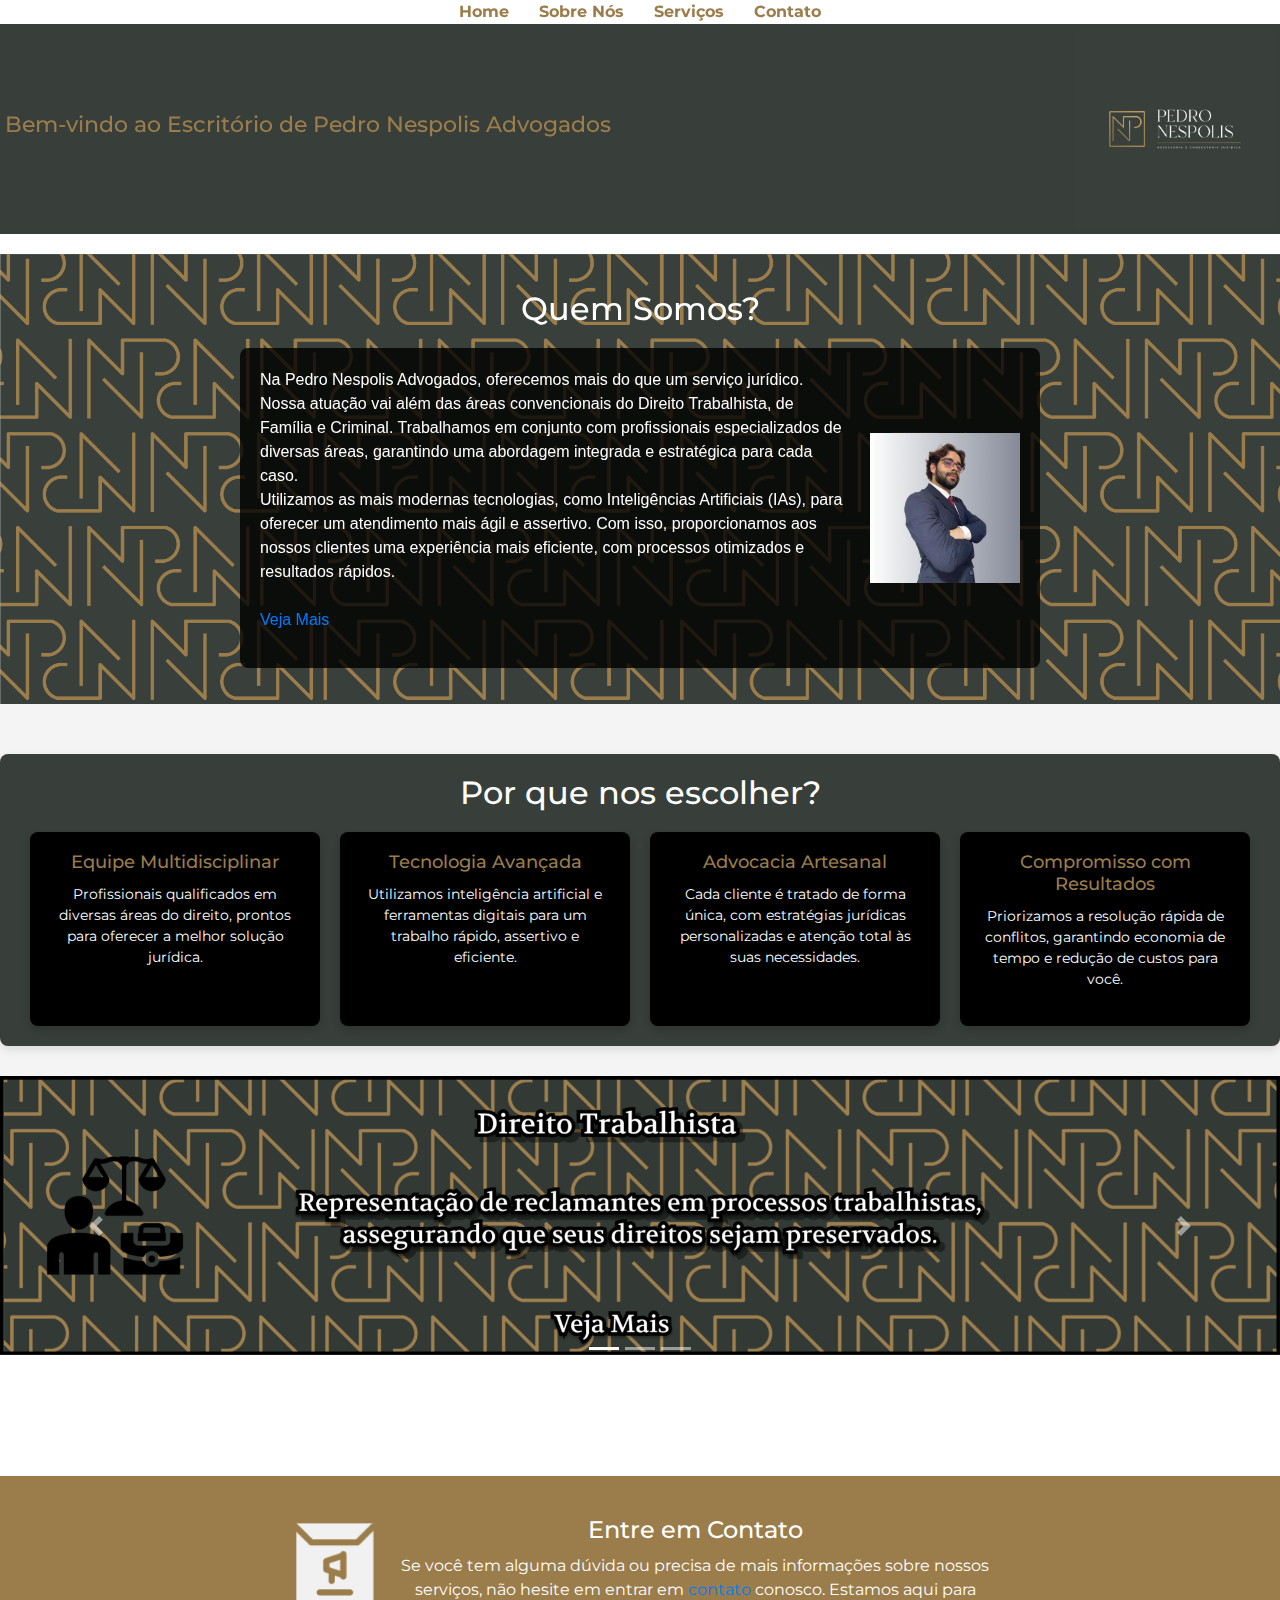
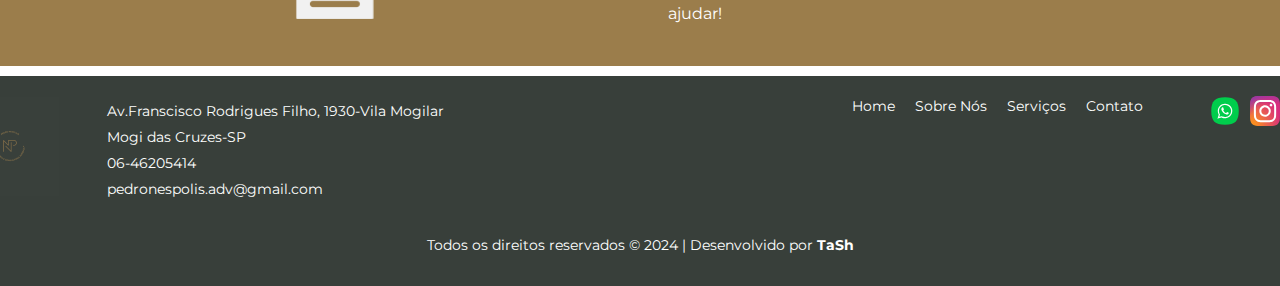
<file: index.html>
<!DOCTYPE html>
<html lang="pt-br">
<head>
    <meta charset="UTF-8">
    <meta name="viewport" content="width=device-width, initial-scale=1.0">
    <link rel="stylesheet" href="css/style.css">
    <link rel="stylesheet" href="css/responsive.css">
    <link rel="stylesheet" href="https://unpkg.com/aos@2.3.1/dist/aos.css" />
    <link rel="stylesheet" href="https://stackpath.bootstrapcdn.com/bootstrap/4.5.2/css/bootstrap.min.css">
    <link rel="preconnect" href="https://fonts.googleapis.com">
    <link rel="preconnect" href="https://fonts.gstatic.com" crossorigin>
    <link rel="preconnect" href="https://fonts.googleapis.com">
<link rel="preconnect" href="https://fonts.gstatic.com" crossorigin>
<link href="https://fonts.googleapis.com/css2?family=Montserrat:ital,wght@0,100..900;1,100..900&display=swap" rel="stylesheet">

    <title>Pedro Nespolis Advogados</title>
</head>
<body>
   
    <header>
        <nav>
            <!-- Ícone do Menu Hambúrguer -->
            <div class="menu-hamburger">
                <span></span>
                <span></span>
                <span></span>
            </div>
            <ul data-aos="fade-left">
                <li><a href="index.html">Home</a></li>
                <li><a href="sobrenós.html">Sobre Nós</a></li>
                <li><a href="servicos.html">Serviços</a></li>
                <li class="dropdown">
                    <a href="#contato">Contato</a>
                    <div class="dropdown-content">
                        <a href="https://api.whatsapp.com/send/?phone=%2B5511998701465&text&type=phone_number&app_absent=0" target="_blank">WhatsApp</a>
                        <a href="mailto:pedronespolis.adv@gmail.com">Email</a>
                        <a href="https://www.instagram.com/eusouoopedro?igsh=c3NucjBobXl5dXJr" target="_blank">Instagram</a>
                        <a href="https://www.linkedin.com/in/pedro-nespolis-b517612b5/" target="_blank">LinkedIn</a>
                    </div>
                </li>
            </ul>
        </nav>
        <div class="logo-container">
            <h2 data-aos="fade-up">Bem-vindo ao Escritório de Pedro Nespolis Advogados</h2>
            <div class="logo">
                <a href="index.html"><img src="images/logo_principal.png" alt="Logo do Site"></a>
            </div>
        </div>
       
    </header>
    <main>
        <section id="quem-somos">
            <div class="imagem-container">
                <img src="images/pattern_qmsomos.png" alt="Padrão de Fundo Quem Somos" class="imagem-principal">
                <h2 class="titulo-principal" data-aos="fade-up">Quem Somos?</h2> <!-- Título sobre a imagem de fundo -->
        <div class="box-container" data-aos="fade-up">
                    <div class="box-texto">
                        <p>Na Pedro Nespolis Advogados, oferecemos mais do que um serviço jurídico. Nossa atuação vai além das áreas convencionais do Direito Trabalhista, de Família e Criminal. Trabalhamos em conjunto com profissionais especializados de diversas áreas, garantindo uma abordagem integrada e estratégica para cada caso.<br>
                            Utilizamos as mais modernas tecnologias, como Inteligências Artificiais (IAs), para oferecer um atendimento mais ágil e assertivo. Com isso, proporcionamos aos nossos clientes uma experiência mais eficiente, com processos otimizados e resultados rápidos.<br><br>
                            <a href="sobrenós.html" target="_blank">Veja Mais</a>
                        </p>
                    </div>
                    <img src="images/foto_pedroqmsomos.jpg" alt="Imagem Lateral" class="imagem-interna">
                </div>
            </div>
        </section>
    
        <section id="por-que-nos-escolher">
            <div class="section-container">
                <h2>Por que nos escolher?</h2>
                <div class="quadrados-container">
                    <div class="quadrado">
                        <h3>Equipe Multidisciplinar</h3>
                        <p>Profissionais qualificados em diversas áreas do direito, prontos para oferecer a melhor solução jurídica.</p>
                    </div>
                    <div class="quadrado">
                        <h3>Tecnologia Avançada</h3>
                        <p>Utilizamos inteligência artificial e ferramentas digitais para um trabalho rápido, assertivo e eficiente.</p>
                    </div>
                    <div class="quadrado">
                        <h3>Advocacia Artesanal</h3>
                        <p>Cada cliente é tratado de forma única, com estratégias jurídicas personalizadas e atenção total às suas necessidades.</p>
                    </div>
                    <div class="quadrado">
                        <h3>Compromisso com Resultados</h3>
                        <p>Priorizamos a resolução rápida de conflitos, garantindo economia de tempo e redução de custos para você.</p>
                    </div>
                </div>
            </div>
        </section>

        <!-- Seção de Carrossel -->
        <section id="carrossel">
            <div id="carouselExampleIndicators" class="carousel">
                <ol class="carousel-indicators">
                    <li data-target="#carouselExampleIndicators" data-slide-to="0" class="active"></li>
                    <li data-target="#carouselExampleIndicators" data-slide-to="1"></li>
                    <li data-target="#carouselExampleIndicators" data-slide-to="2"></li>
                </ol>
                <div class="carousel-inner">
                    <div class="carousel-item active">
                        <a href="servicos.html"><img src="images/trabalhista_canew.png" class="d-block w-100" alt="Imagem 1"></a>
                    </div>
                    <a href="servicos.html">
                        <div class="carousel-item">
                            <img src="images/fam_ca.png" class="d-block w-100" alt="Imagem 2">
                    </a>
                    </div>
                    <a href="servicos.html">
                        <div class="carousel-item">
                            <img src="images/crim_ca.png" class="d-block w-100" alt="Imagem 3">
                    </a>
                    </div>
                </div>
                <a class="carousel-control-prev" href="#carouselExampleIndicators" role="button" data-slide="prev">
                    <span class="carousel-control-prev-icon" aria-hidden="true"></span>
                    <span class="sr-only">Previous</span>
                </a>
                <a class="carousel-control-next" href="#carouselExampleIndicators" role="button" data-slide="next">
                    <span class="carousel-control-next-icon" aria-hidden="true"></span>
                    <span class="sr-only">Next</span>
                </a>
            </div>
        </section>

        <!-- Seção Entre em Contato -->
        <section id="entre-em-contato">
            <div class="container">
                <img src="images/contato.svg" alt="Logo Pequena" class="logo-pequena pulse-logo">
                <div class="texto-container">
                    <h2 class="pulse-text">Entre em Contato</h2>
                    <p class="pulse-text"> Se você tem alguma dúvida ou precisa de mais informações sobre nossos serviços, não hesite em entrar em <a href="https://api.whatsapp.com/send/?phone=%2B5511998701465&text&type=phone_number&app_absent=0" target="_blank">contato</a> conosco. Estamos aqui para ajudar!</p>
                </div>
            </div>
        </section>
        
    </main> 
    
    <footer>
		<div class="footer-container">
			<div class="footer-logo">
				<img src="images/logo_footer.png" alt="Logo">
			</div>
			<div class="footer-info">
				<p>Av.Franscisco Rodrigues Filho, 1930-Vila Mogilar</p>
				<p>Mogi das Cruzes-SP</p>
				<p>06-46205414</p>
				<p><a href="mailto:pedronespolis.adv@gmail.com">pedronespolis.adv@gmail.com</a></p>
			</div>
			<nav class="footer-nav">
				<a href="index.html" >Home</a>
				<a href="sobrenós.html" >Sobre Nós</a>
				<a href="servicos.html" >Serviços</a>
				<a href="#contato">Contato</a>
			</nav>
			<div class="footer-social">
				<a href="https://api.whatsapp.com/send/?phone=%2B5511998701465&text&type=phone_number&app_absent=0" target="_blank"><img src="images/whats_footer.svg" alt="WhatsApp"></a>
				<a href="https://www.instagram.com/eusouoopedro?igsh=c3NucjBobXl5dXJr" target="_blank"><img src="images/insta_footer.svg" alt="Instagram"></a>
				<a href="https://www.linkedin.com/in/pedro-nespolis-b517612b5/" target="_blank"><img src="images/linkedin.svg" alt="LinkedIn"></a>
			</div>
		</div>
        <div class="footer-credits">
            <p>Todos os direitos reservados &copy; 2024 | Desenvolvido por <strong>TaSh</strong></p>
        </div>
	</footer>
    <script src="https://unpkg.com/aos@2.3.1/dist/aos.js"></script>
    <script src="https://code.jquery.com/jquery-3.5.1.slim.min.js"></script>
    <script src="https://cdn.jsdelivr.net/npm/@popperjs/core@2.9.2/dist/umd/popper.min.js"></script>
    <script src="https://stackpath.bootstrapcdn.com/bootstrap/4.5.2/js/bootstrap.min.js"></script>
    <script>
        document.addEventListener('DOMContentLoaded', function() {
            const menuHamburger = document.querySelector('.menu-hamburger');
            const navMenu = document.querySelector('nav ul');
    
            menuHamburger.addEventListener('click', function() {
                navMenu.classList.toggle('active');
            });
        });
    </script>
    
     <script>
        AOS.init();
    </script>
</body>
</html>
</file>
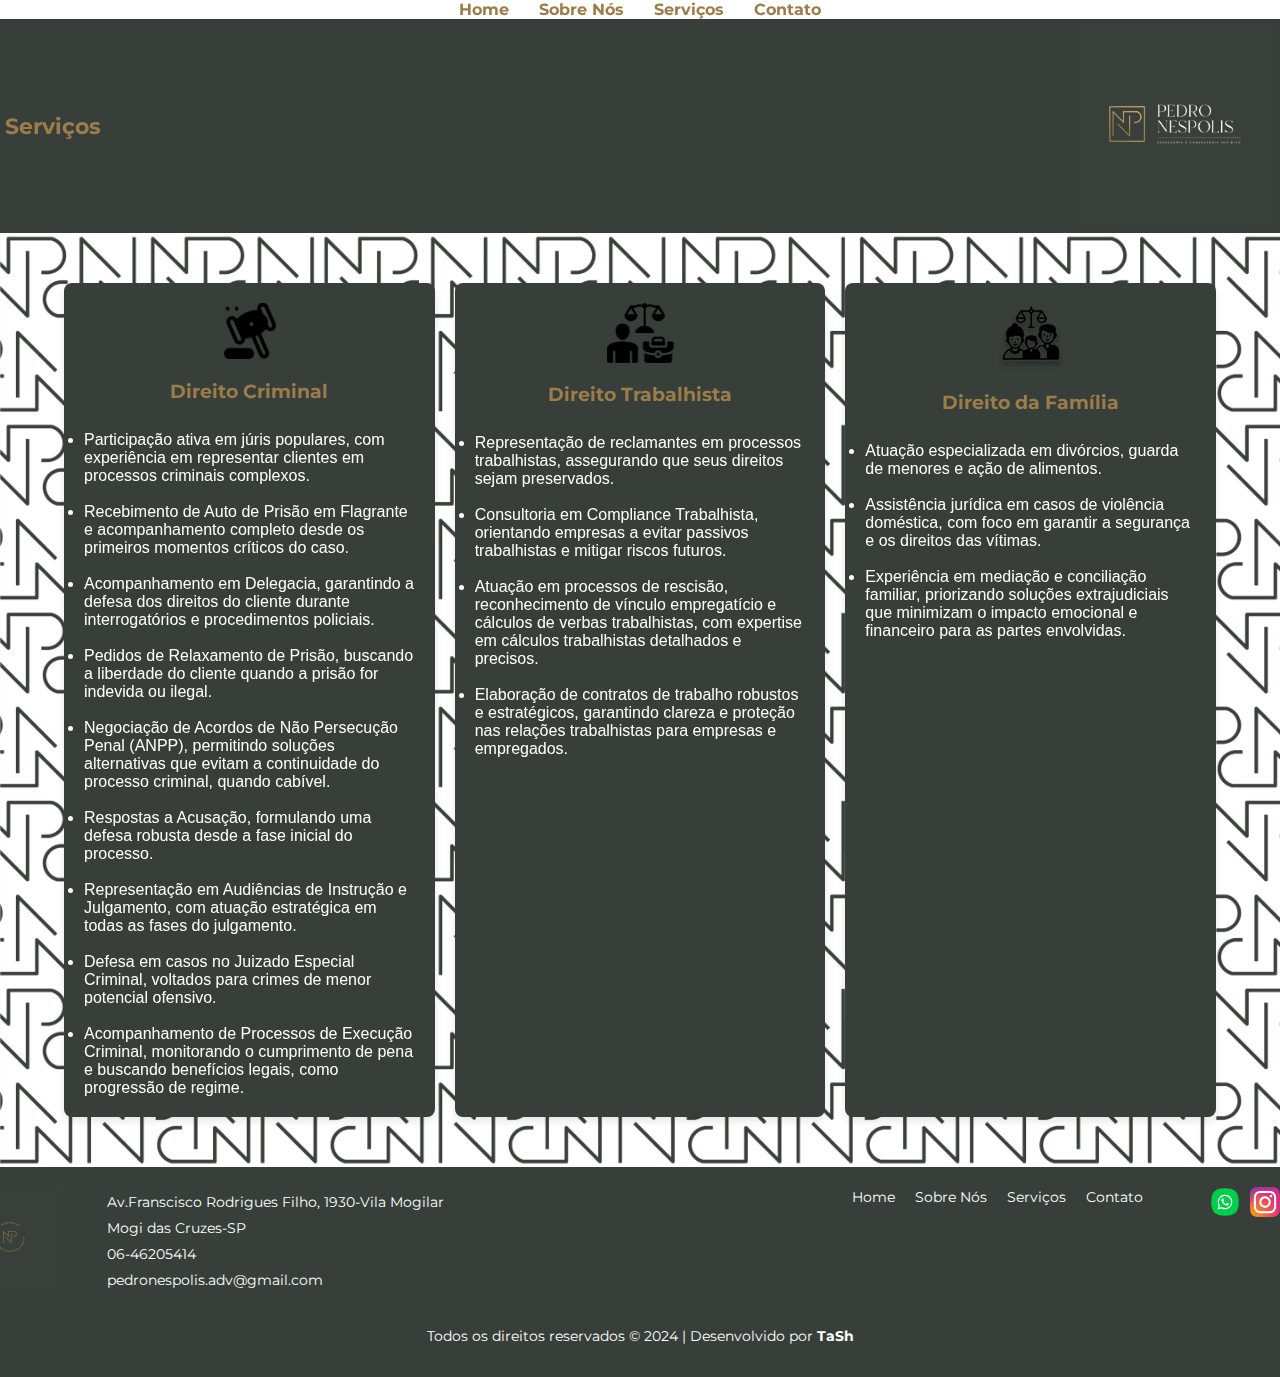
<file: servicos.html>
<!DOCTYPE html>
<html lang="en">
<head>
    <meta charset="UTF-8">
    <meta name="viewport" content="width=device-width, initial-scale=1.0">
    <link rel="stylesheet" href="https://unpkg.com/aos@2.3.1/dist/aos.css" />
    <link rel="stylesheet" href="css/responsive.css">
    <link rel="preconnect" href="https://fonts.googleapis.com">
    <link rel="preconnect" href="https://fonts.gstatic.com" crossorigin>
    <link rel="preconnect" href="https://fonts.googleapis.com">
<link rel="preconnect" href="https://fonts.gstatic.com" crossorigin>
<link href="https://fonts.googleapis.com/css2?family=Montserrat:ital,wght@0,100..900;1,100..900&display=swap" rel="stylesheet">
    <title>Serviços</title>
    <style>
        * {
            margin: 0;
            padding: 0;
            box-sizing: border-box;
        }

        body {
            font-family: Arial, Helvetica, sans-serif;
            background-color: #F4F4F4;
        }

        h1, h2, h3, h4, h5, h6,
header ul li a,
.dropdown-content a,
.quadrado h3,
.quadrado p,
#entre-em-contato h2,
#entre-em-contato p,
.footer-info,
.footer-nav a,
.footer-credits p {
    font-family: 'Montserrat', sans-serif;
}

        header {
            background-color: white;
            padding: 20px 0;
            text-align: center;
        }

        header ul {
            list-style: none;
            padding: 0;
            margin: 0;
            display: flex;
            justify-content: center;
            position: relative;
        }

        header ul li {
            margin: 0 15px;
            position: relative;
        }

        header ul li a {
            text-decoration: none;
            color: #9B7D4B;
            font-weight: bold;
        }

        /* Dropdown Menu Styles */
        .dropdown {
            position: relative;
        }

        .dropdown-content {
            display: none;
            position: absolute;
            background-color: #fff;
            min-width: 160px;
            box-shadow: 0px 8px 16px 0px rgba(0,0,0,0.2);
            z-index: 1;
            top: 100%;
            left: 0;
            text-align: left;
            padding: 10px 0;
        }

        .dropdown-content a {
            color: #9B7D4B;
            padding: 12px 16px;
            text-decoration: none;
            display: block;
        }

        .dropdown-content a:hover {
            background-color: #f1f1f1;
        }

        .dropdown:hover .dropdown-content {
            display: block;
        }

        .dropdown:hover > a {
            color: #6B4F33;
        }

        .logo-container {
            background-color: #383F3A;
            padding: 5px;
            display: flex;
            justify-content: space-between;
            align-items: center;
        }

        .logo-container h2 {
            color: #9B7D4B;
            font-size: 22px;
        }

        .logo img {
            height: 200px;
        }

        /* Seção Serviços */
        #servicos-fundo {
            background-image: url('images/sobrenos_fundo.png'); /* Use a mesma imagem de fundo */
            background-size: cover;
            background-position: center;
            padding: 50px 0;
            display: flex;
            justify-content: center;
            position: relative;
        }

        /* Container para os boxes de serviços */
        .servicos-container {
            display: flex;
            gap: 20px;
            max-width: 1200px;
            width: 90%;
            z-index: 10;
        }

        /* Box individual de serviço */
        .servico-box {
            background-color: #383F3A;
            color: white;
            padding: 20px;
            border-radius: 8px;
            box-shadow: 0 4px 8px rgba(0, 0, 0, 0.1);
            flex: 1;
            display: flex;
            flex-direction: column;
            align-items: center;
        }

        .servico-box img {
            max-width: 100%; 
            height: auto;
            margin-bottom: 20px;
        }

        .servico-box h3 {
            color: #9B7D4B;
            margin-bottom: 10px;
        }

        .servico-box p {
            text-align: center;
        }
        main {
            flex: 1; /* Faz com que o main ocupe o espaço disponível restante */
        }

        footer {
            background-color: #383F3A; /* Cor de fundo cinza */
            padding: 20px 0;
            width: 100%;
            box-sizing: border-box; /* Inclui o padding na altura total do footer */
        }

        .footer-container {
            display: flex;
            justify-content: space-between;
            align-items: flex-start;
            max-width: 1200px;
            margin: 0 auto;
            padding: 0 20px;
            box-sizing: border-box; /* Inclui o padding na largura total do container */
        }

        .footer-logo {
            margin-right: 0; /* Remove qualquer margem à direita */
            transform: translateX(-100px); 
            display: flex;
            align-items: flex-end; /* Alinha verticalmente a logo */
        }


        .footer-logo img {
            max-height: 100px; /* Define a altura máxima da imagem */
            width: auto; /* Mantém a proporção da imagem */
        }

        .footer-info {
            text-align: left;
            color: white;
            transform:translate(-160px);
            
        }

        .footer-info p {
            margin: 5px 0;
            font-size: 14px;
            line-height: 1.5;
            
        }
        .footer-info a{
            color: white;
            text-decoration: none;
        }
        .footer-info a:hover{
            color: white;
            text-decoration: none;
        }

        .footer-nav {
            display: flex;
            gap: 20px;
            align-items: center;
            transform: translate(140px);
            
        }

        .footer-nav a {
            text-decoration: none;
            color: white;
            font-size: 14px;
            line-height: 1.5;
        }
        .footer-nav a:hover{
            color: white;
            text-decoration: none;
        }

        .footer-social {
            display: flex;
            gap: 10px;
            align-items: center;
            transform: translate(100px);
        }

        .footer-social a img {
            width: 30px;
            height: 30px;
        }
        .footer-credits {
            text-align: center;
            margin-top: 20px;
            color: white;
            background-color: #383F3A; /* Mantém o mesmo fundo do footer */
            padding: 10px 0;
        }

        .footer-credits p {
            margin: 0;
            font-size: 14px;
            line-height: 1.5;
        }

        .footer-credits strong {
            font-weight: bold;
        }
/* Ajustes para telas menores que 1024px */
body, html {
    margin: 0;
    padding: 0;
}

header {
    margin: 0;
    padding: 0;
}

.menu-hamburger {
    display: none;
}
/* Ajustes para a página "servicos" em telas menores que 1024px */
@media (max-width: 1024px) {
    /* Ajustar o .logo-container */
   /* Ajustar o .logo-container em todas as páginas */
.logo-container {
    padding: 60px;
    height: auto;
    background-color: #383F3A;
    display: flex;
    justify-content: space-between; /* Espaça os elementos para os lados opostos */
    align-items: center;
    position: relative;
    width: 100%;
    margin-bottom: 10px;
}

.logo-container h2 {
    font-size: 16px;
    text-align: left;
    margin-left: -30px; /* Adiciona uma margem à esquerda para o espaçamento */
}

.logo {
    margin-right: 20px; /* Adiciona uma margem à direita para o espaçamento */
}

.logo img {
    height: 180px !important;
    width: auto !important;
}


    /* Ajustar o footer */
    .footer-container {
        flex-direction: column;
        align-items: center;
        text-align: center;
    }

    .footer-info,
    .footer-nav,
    .footer-social {
        margin-top: 20px;
    }
}

/* Estilos para telas menores que 768px */
@media (max-width: 768px) {
    /* Ajustar a logo */
    .logo img {
        height: 120px;
    }

    /* Ajustar o footer */
    .footer-nav {
        flex-direction: row;
        justify-content: center;
        gap: 20px;
        margin-top: 10px;
    }
}

/* Estilos para telas menores que 480px */
@media (max-width: 480px) {
    .footer-container {
        flex-direction: column;
        align-items: center;
        text-align: center;
    }

    .footer-logo {
        margin-bottom: 20px;
        transform: translateX(0);
    }

    .footer-logo img {
        max-height: 80px;
    }

    .footer-info {
        font-size: 12px;
        transform: translate(0);
        margin-bottom: 20px;
    }

    .footer-info p {
        margin: 5px 0;
    }

    .footer-nav {
        flex-direction: column;
        gap: 10px;
        transform: translate(0);
        margin-bottom: 20px;
    }

    .footer-nav a {
        font-size: 12px;
    }

    .footer-social {
        gap: 15px;
        transform: translate(0);
    }

    .footer-social a img {
        width: 25px;
        height: 25px;
    }

    .footer-credits {
        font-size: 10px;
    }
}
/* Ajustes para telas menores que 480px */
@media (max-width: 480px) {
    /* Ajustar o container dos serviços */
    .servicos-container {
        flex-direction: column; /* Organizar os boxes em coluna */
        gap: 20px; /* Espaçamento entre os boxes */
        padding: 0 10px; /* Adiciona um padding lateral */
    }

    /* Ajustar o box individual de serviço */
    .servico-box {
        flex: 1; /* Permite que os boxes cresçam conforme o espaço disponível */
        padding: 15px; /* Ajusta o padding interno */
    }

    .servico-box img {
        max-width: 80%; /* Ajusta a largura máxima da imagem */
        height: auto;
        margin-bottom: 15px;
    }

    .servico-box h3 {
        font-size: 18px; /* Ajusta o tamanho da fonte do título */
        margin-bottom: 10px;
    }

    .servico-box p {
        font-size: 14px; 
        line-height: 1.4;
    }
}





    </style>
</head>
<body>
    <header>
        <nav>
            <!-- Ícone do Menu Hambúrguer -->
            <div class="menu-hamburger">
                <span></span>
                <span></span>
                <span></span>
            </div>
            <ul data-aos="fade-left">
                <li><a href="index.html">Home</a></li>
                <li><a href="sobrenós.html">Sobre Nós</a></li>
                <li><a href="servicos.html">Serviços</a></li>
                <li class="dropdown">
                    <a href="#contato">Contato</a>
                    <div class="dropdown-content">
                        <a href="https://api.whatsapp.com/send/?phone=%2B5511998701465&text&type=phone_number&app_absent=0" target="_blank">WhatsApp</a>
                        <a href="mailto:pedronespolis.adv@gmail.com">Email</a>
                        <a href="https://www.instagram.com/eusouoopedro?igsh=c3NucjBobXl5dXJr" target="_blank">Instagram</a>
                        <a href="https://www.linkedin.com/in/pedro-nespolis-b517612b5/" target="_blank">LinkedIn</a>
                    </div>
                </li>
            </ul>
        </nav>
        <div class="logo-container">
            <h2 data-aos="fade-up">Serviços</h2>
            <div class="logo">
                <a href="index.html"><img src="images/logo_principal.png" alt="Logo do Site"></a>
            </div>
        </div>
       
    </header>
    

    <main>
        <!-- Seção Serviços -->
        <section id="servicos-fundo">
            <div class="servicos-container">
                <!-- Box de Serviço 1 -->
                <div class="servico-box" data-aos="fade-up" data-aos-delay="0">
                    <img src="images/criminal.svg" alt="Serviço 1">
                    <h3>Direito Criminal</h3><br>
                    <p>
                        <li>Participação ativa em júris populares, com experiência em representar clientes em processos criminais complexos.</li><br>
                        <li>Recebimento de Auto de Prisão em Flagrante e acompanhamento completo desde os primeiros momentos críticos do caso.</li><br>
                        <li>Acompanhamento em Delegacia, garantindo a defesa dos direitos do cliente durante interrogatórios e procedimentos policiais.</li><br>
                        <li>Pedidos de Relaxamento de Prisão, buscando a liberdade do cliente quando a prisão for indevida ou ilegal.</li><br>
                        <li>Negociação de Acordos de Não Persecução Penal (ANPP), permitindo soluções alternativas que evitam a continuidade do processo criminal, quando cabível.</li><br>
                        <li>Respostas a Acusação, formulando uma defesa robusta desde a fase inicial do processo.</li><br>
                        <li>Representação em Audiências de Instrução e Julgamento, com atuação estratégica em todas as fases do julgamento.</li><br>
                        <li>Defesa em casos no Juizado Especial Criminal, voltados para crimes de menor potencial ofensivo.</li><br>
                        <li>Acompanhamento de Processos de Execução Criminal, monitorando o cumprimento de pena e buscando benefícios legais, como progressão de regime.</li>
                    </p>
                </div>
                
                <!-- Box de Serviço 2 -->
                <div class="servico-box" data-aos="fade-up" data-aos-delay="200">
                    <img src="images/trabalhista.svg" alt="Serviço 2">
                    <h3>Direito Trabalhista</h3><br>
                    <p>
                        <li>Representação de reclamantes em processos trabalhistas, assegurando que seus direitos sejam preservados.</li><br>
                        <li>Consultoria em Compliance Trabalhista, orientando empresas a evitar passivos trabalhistas e mitigar riscos futuros.</li><br>
                        <li>Atuação em processos de rescisão, reconhecimento de vínculo empregatício e cálculos de verbas trabalhistas, com expertise em cálculos trabalhistas detalhados e precisos.</li><br>
                        <li>Elaboração de contratos de trabalho robustos e estratégicos, garantindo clareza e proteção nas relações trabalhistas para empresas e empregados.</li><br>
                    </p>
                </div>
                
                <!-- Box de Serviço 3 -->
                <div class="servico-box" data-aos="fade-up" data-aos-delay="400">
                    <img src="images/familia.svg" alt="Serviço 3">
                    <h3>Direito da Família</h3><br>
                    <p>
                        <li>Atuação especializada em divórcios, guarda de menores e ação de alimentos.</li><br>
                        <li>Assistência jurídica em casos de violência doméstica, com foco em garantir a segurança e os direitos das vítimas.</li><br>
                        <li>Experiência em mediação e conciliação familiar, priorizando soluções extrajudiciais que minimizam o impacto emocional e financeiro para as partes envolvidas.</li>
                    </p>
                </div>
            </div>
        </section>
        
    </main>
    
    <footer>
		<div class="footer-container">
			<div class="footer-logo">
				<img src="images/logo_footer.png" alt="Logo">
			</div>
			<div class="footer-info">
				<p>Av.Franscisco Rodrigues Filho, 1930-Vila Mogilar</p>
				<p>Mogi das Cruzes-SP</p>
				<p>06-46205414</p>
				<p><a href="mailto:pedronespolis.adv@gmail.com">pedronespolis.adv@gmail.com</a></p>
			</div>
			<nav class="footer-nav">
				<a href="index.html" >Home</a>
				<a href="sobrenós.html" >Sobre Nós</a>
				<a href="servicos.html" >Serviços</a>
				<a href="#contato">Contato</a>
			</nav>
			<div class="footer-social">
				<a href="https://api.whatsapp.com/send/?phone=%2B5511998701465&text&type=phone_number&app_absent=0" target="_blank"><img src="images/whats_footer.svg" alt="WhatsApp"></a>
				<a href="https://www.instagram.com/eusouoopedro?igsh=c3NucjBobXl5dXJr" target="_blank"><img src="images/insta_footer.svg" alt="Instagram"></a>
				<a href="https://www.linkedin.com/in/pedro-nespolis-b517612b5/" target="_blank"><img src="images/linkedin.svg" alt="LinkedIn"></a>
			</div>
		</div>
        <div class="footer-credits">
            <p>Todos os direitos reservados &copy; 2024 | Desenvolvido por <strong>TaSh</strong></p>
        </div>
	</footer>
    <script>
        document.addEventListener('DOMContentLoaded', function() {
            const menuHamburger = document.querySelector('.menu-hamburger');
            const navMenu = document.querySelector('nav ul');
    
            menuHamburger.addEventListener('click', function() {
                navMenu.classList.toggle('active');
            });
        });
    </script>

    <script src="https://unpkg.com/aos@2.3.1/dist/aos.js"></script>
    <script>
        AOS.init();
    </script>
</body>
</html>
</file>
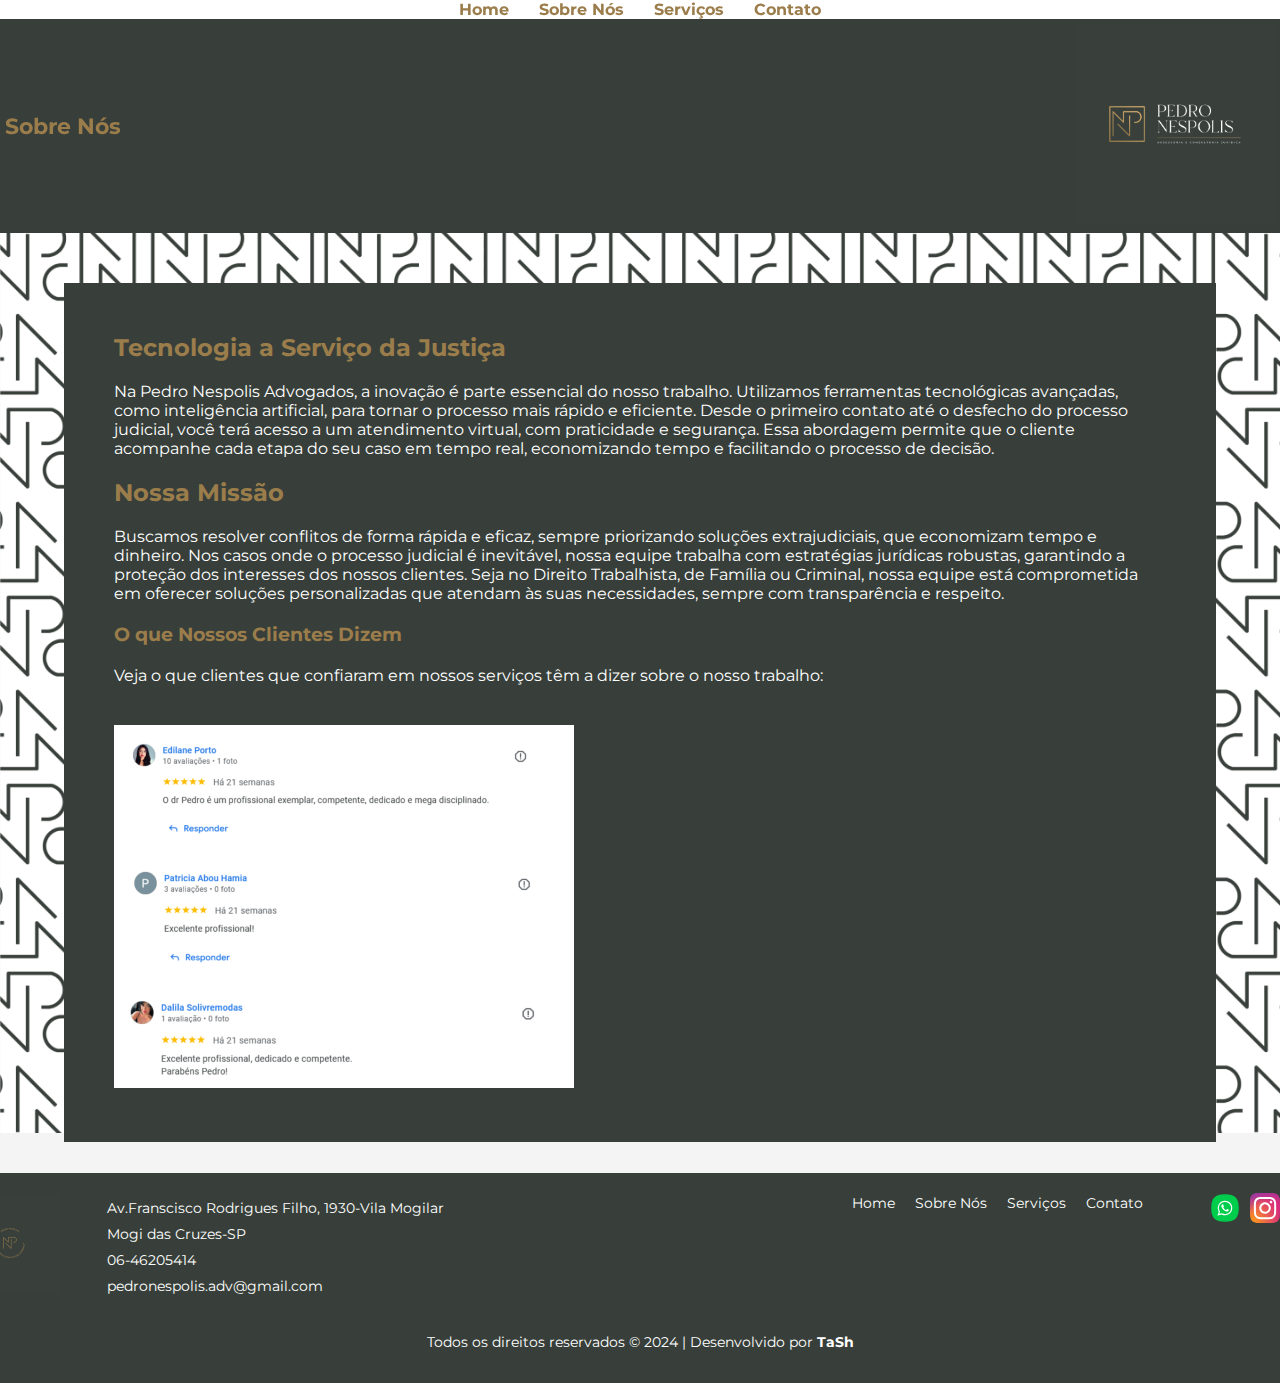
<file: sobrenós.html>
<!DOCTYPE html>
<html lang="en">
<head>
    <meta charset="UTF-8">
    <meta name="viewport" content="width=device-width, initial-scale=1.0">
    <link rel="stylesheet" href="https://unpkg.com/aos@2.3.1/dist/aos.css" />
    <link rel="stylesheet" href="css/responsive.css">
    <link rel="preconnect" href="https://fonts.googleapis.com">
    <link rel="preconnect" href="https://fonts.gstatic.com" crossorigin>
    <link rel="preconnect" href="https://fonts.googleapis.com">
<link rel="preconnect" href="https://fonts.gstatic.com" crossorigin>
<link href="https://fonts.googleapis.com/css2?family=Montserrat:ital,wght@0,100..900;1,100..900&display=swap" rel="stylesheet">
    <title>Sobre Nós</title>
    <style>
        * {
            margin: 0;
            padding: 0;
            box-sizing: border-box;
        }

        body {
            font-family: 'Montserrat', sans-serif;
            background-color: #F4F4F4;
        }
        h1, h2, h3, h4, h5, h6,
header ul li a,
.dropdown-content a,
.quadrado h3,
.quadrado p,
#entre-em-contato h2,
#entre-em-contato p,
.footer-info,
.footer-nav a,
.footer-credits p {
    font-family: 'Montserrat', sans-serif;
}

        header {
            background-color: white;
            padding: 20px 0;
            text-align: center;
        }

        header ul {
            list-style: none;
            padding: 0;
            margin: 0;
            display: flex;
            justify-content: center;
            position: relative;
        }

        header ul li {
            margin: 0 15px;
            position: relative;
        }

        header ul li a {
            text-decoration: none;
            color: #9B7D4B;
            font-weight: bold;
        }

        /* Dropdown Menu Styles */
        .dropdown {
            position: relative;
        }

        .dropdown-content {
            display: none;
            position: absolute;
            background-color: #fff;
            min-width: 160px;
            box-shadow: 0px 8px 16px 0px rgba(0,0,0,0.2);
            z-index: 1;
            top: 100%;
            left: 0;
            text-align: left;
            padding: 10px 0;
        }

        .dropdown-content a {
            color: #9B7D4B;
            padding: 12px 16px;
            text-decoration: none;
            display: block;
        }

        .dropdown-content a:hover {
            background-color: #f1f1f1;
        }

        .dropdown:hover .dropdown-content {
            display: block;
        }

        .dropdown:hover > a {
            color: #6B4F33;
        }

        .logo-container {
            background-color: #383F3A;
            padding: 5px;
            display: flex;
            justify-content: space-between;
            align-items: center;
        }

        .logo-container h2 {
            color: #9B7D4B;
            font-size: 22px;
        }

        .logo img {
            height: 200px;
        }

        /* Seção com imagem de fundo */
        #imagem-fundo {
            background-image: url('images/sobrenos_fundo.png'); /* Substitua pelo caminho da sua imagem de fundo */
            background-size: cover;
            background-position: center;
            height: 900px; /* Ajuste conforme necessário */
            display: flex;
            align-items: center;
            justify-content: center;
            position: relative;
        }

        /* Container verde sobre a imagem de fundo */
        #container-verde {
            position: absolute; 
            top: 50px; 
            left: 50%;
            transform: translateX(-50%);
            background-color: #383F3A; 
            padding: 50px;
            text-align: left; 
            color: white;
            max-width: 2000px; 
            width: 90%;
            z-index: 10; 
        }

        #container-verde h2, #container-verde h3 {
            color: #9B7D4B; 
            margin-bottom: 20px;
        }

        #container-verde p {
            margin-bottom: 20px;
        }

        #container-verde img {
            margin-top: 20px; 
            max-width: 100%; 
        }
        main {
            flex: 1; /* Faz com que o main ocupe o espaço disponível restante */
        }

        footer {
            background-color: #383F3A; /* Cor de fundo cinza */
            padding: 20px 0;
            width: 100%;
            box-sizing: border-box; /* Inclui o padding na altura total do footer */
            margin-top: 40px;
        }

        .footer-container {
            display: flex;
            justify-content: space-between;
            align-items: flex-start;
            max-width: 1200px;
            margin: 0 auto;
            padding: 0 20px;
            box-sizing: border-box; /* Inclui o padding na largura total do container */
        }

        .footer-logo {
            margin-right: 0; /* Remove qualquer margem à direita */
            transform: translateX(-100px); 
            display: flex;
            align-items: flex-end; /* Alinha verticalmente a logo */
        }


        .footer-logo img {
            max-height: 100px; /* Define a altura máxima da imagem */
            width: auto; /* Mantém a proporção da imagem */
        }

        .footer-info {
            text-align: left;
            color: white;
            transform:translate(-160px);
            
        }

        .footer-info p {
            margin: 5px 0;
            font-size: 14px;
            line-height: 1.5;
            
        }
        .footer-info a{
            color: white;
            text-decoration: none;
        }
        .footer-info a:hover{
            color: white;
            text-decoration: none;
        }

        .footer-nav {
            display: flex;
            gap: 20px;
            align-items: center;
            transform: translate(140px);
            
        }

        .footer-nav a {
            text-decoration: none;
            color: white;
            font-size: 14px;
            line-height: 1.5;
        }
        .footer-nav a:hover{
            color: white;
            text-decoration: none;
        }

        .footer-social {
            display: flex;
            gap: 10px;
            align-items: center;
            transform: translate(100px);
        }

        .footer-social a img {
            width: 30px;
            height: 30px;
        }
        .footer-credits {
            text-align: center;
            margin-top: 20px;
            color: white;
            background-color: #383F3A; /* Mantém o mesmo fundo do footer */
            padding: 10px 0;
        }

        .footer-credits p {
            margin: 0;
            font-size: 14px;
            line-height: 1.5;
        }

        .footer-credits strong {
            font-weight: bold;
        }

        /* Ajustes para a página "servicos" em telas menores que 1024px */
        body, html {
    margin: 0;
    padding: 0;
}

header {
    margin: 0;
    padding: 0;
}
@media (max-width: 1024px) {
    /* Ajustar o .logo-container */
    .logo-container {
        padding: 60px;
        height: auto;
        background-color: #383F3A;
        display: flex;
        justify-content: space-between;
        align-items: center;
        position: relative;
        width: 100%;
        margin-bottom: 10px;
    }

    .logo-container h2 {
        font-size: 16px;
        text-align: left;
        margin-left: -30px;
    }

    .logo {
        margin-right: 20px;
    }

    .logo img {
        height: 180px !important;
        width: auto !important;
    }

    /* Ajustar o footer */
    .footer-container {
        flex-direction: column;
        align-items: center;
        text-align: center;
    }

    .footer-info,
    .footer-nav,
    .footer-social {
        margin-top: 20px;
    }

    /* Ajustar o texto dentro do container-verde */
    #container-verde h2, #container-verde h3 {
        font-size: 24px; /* Ajuste o tamanho da fonte conforme necessário */
    }

    #container-verde p {
        font-size: 24px; /* Ajuste o tamanho da fonte conforme necessário */
        line-height: 1.5; /* Ajuste o espaçamento entre linhas */
    }

    /* Adicionar espaçamento abaixo do container verde */
    #container-verde {
        margin-bottom: 10px;
        padding: 10px;
    }
}

/* Estilos para telas menores que 768px */
@media (max-width: 768px) {
    .logo img {
        height: 120px;
    }

    .footer-nav {
        flex-direction: row;
        justify-content: center;
        gap: 20px;
        margin-top: 10px;
    }

    /* Ajustar o texto dentro do container-verde */
    #container-verde h2, #container-verde h3 {
        font-size: 18px; /* Ajuste o tamanho da fonte conforme necessário */
    }

    #container-verde p {
        font-size: 12px; /* Ajuste o tamanho da fonte conforme necessário */
        line-height: 1.4; /* Ajuste o espaçamento entre linhas */
    }

    /* Adicionar espaçamento abaixo do container verde */
    #container-verde {
        margin-bottom: 30px;
        padding: 15px;
    }
}

/* Estilos para telas menores que 480px */
@media (max-width: 480px) {
    .footer-container {
        flex-direction: column;
        align-items: center;
        text-align: center;
    }

    .footer-logo {
        margin-bottom: 20px;
        transform: translateX(0);
    }

    .footer-logo img {
        max-height: 80px;
    }

    .footer-info {
        font-size: 12px;
        transform: translate(0);
        margin-bottom: 20px;
    }

    .footer-info p {
        margin: 5px 0;
    }

    .footer-nav {
        flex-direction: column;
        gap: 10px;
        transform: translate(0);
        margin-bottom: 20px;
    }

    .footer-nav a {
        font-size: 12px;
    }

    .footer-social {
        gap: 15px;
        transform: translate(0);
    }

    .footer-social a img {
        width: 25px;
        height: 25px;
    }

    .footer-credits {
        font-size: 10px;
    }

    /* Ajustar o texto dentro do container-verde */
    #container-verde h2, #container-verde h3 {
        font-size: 16px; /* Ajuste o tamanho da fonte conforme necessário */
    }

    #container-verde p {
        font-size: 10px; /* Ajuste o tamanho da fonte conforme necessário */
        line-height: 1.3; /* Ajuste o espaçamento entre linhas */
    }

    /* Adicionar espaçamento abaixo do container verde */
    #container-verde {
        margin-bottom: 20px;
        padding: 20px;
    }
}




    </style>
</head>
<body>
    <header>
        <nav>
            <!-- Ícone do Menu Hambúrguer -->
            <div class="menu-hamburger">
                <span></span>
                <span></span>
                <span></span>
            </div>
            <ul data-aos="fade-left">
                <li><a href="index.html">Home</a></li>
                <li><a href="sobrenós.html">Sobre Nós</a></li>
                <li><a href="servicos.html">Serviços</a></li>
                <li class="dropdown">
                    <a href="#contato">Contato</a>
                    <div class="dropdown-content">
                        <a href="https://api.whatsapp.com/send/?phone=%2B5511998701465&text&type=phone_number&app_absent=0" target="_blank">WhatsApp</a>
                        <a href="mailto:pedronespolis.adv@gmail.com">Email</a>
                        <a href="https://www.instagram.com/eusouoopedro?igsh=c3NucjBobXl5dXJr" target="_blank">Instagram</a>
                        <a href="https://www.linkedin.com/in/pedro-nespolis-b517612b5/" target="_blank">LinkedIn</a>
                    </div>
                </li>
            </ul>
        </nav>
        <div class="logo-container">
            <h2 data-aos="fade-up">Sobre Nós</h2>
            <div class="logo">
                <a href="index.html"><img src="images/logo_principal.png" alt="Logo do Site"></a>
            </div>
        </div>
       
    </header>
    

    <main>
        <!-- Seção com imagem de fundo -->
        <section id="imagem-fundo">
            <div id="container-verde">
                <h2>Tecnologia a Serviço da Justiça</h2>
                <p>Na Pedro Nespolis Advogados, a inovação é parte essencial do nosso trabalho. Utilizamos ferramentas tecnológicas avançadas, como inteligência artificial, para tornar o processo mais rápido e eficiente. Desde o primeiro contato até o desfecho do processo judicial, você terá acesso a um atendimento virtual, com praticidade e segurança.
                    Essa abordagem permite que o cliente acompanhe cada etapa do seu caso em tempo real, economizando tempo e facilitando o processo de decisão.</p>
                <h2>Nossa Missão</h2>
                <p>Buscamos resolver conflitos de forma rápida e eficaz, sempre priorizando soluções extrajudiciais, que economizam tempo e dinheiro. Nos casos onde o processo judicial é inevitável, nossa equipe trabalha com estratégias jurídicas robustas, garantindo a proteção dos interesses dos nossos clientes.
                    Seja no Direito Trabalhista, de Família ou Criminal, nossa equipe está comprometida em oferecer soluções personalizadas que atendam às suas necessidades, sempre com transparência e respeito.</p>
                    <h3>O que Nossos Clientes Dizem</h3>
                    <p>Veja o que clientes que confiaram em nossos serviços têm a dizer sobre o nosso trabalho:</p>
                    <img src="images/av_clientes.png" alt="Equipe de Advogados">
            </div>
        </section>
    </main>
    <footer>
		<div class="footer-container">
			<div class="footer-logo">
				<img src="images/logo_footer.png" alt="Logo">
			</div>
			<div class="footer-info">
				<p>Av.Franscisco Rodrigues Filho, 1930-Vila Mogilar</p>
				<p>Mogi das Cruzes-SP</p>
				<p>06-46205414</p>
				<p><a href="mailto:pedronespolis.adv@gmail.com">pedronespolis.adv@gmail.com</a></p>
			</div>
			<nav class="footer-nav">
				<a href="index.html" >Home</a>
				<a href="sobrenós.html" >Sobre Nós</a>
				<a href="servicos.html" >Serviços</a>
				<a href="#contato">Contato</a>
			</nav>
			<div class="footer-social">
				<a href="https://api.whatsapp.com/send/?phone=%2B5511998701465&text&type=phone_number&app_absent=0" target="_blank"><img src="images/whats_footer.svg" alt="WhatsApp"></a>
				<a href="https://www.instagram.com/eusouoopedro?igsh=c3NucjBobXl5dXJr" target="_blank"><img src="images/insta_footer.svg" alt="Instagram"></a>
				<a href="https://www.linkedin.com/in/pedro-nespolis-b517612b5/" target="_blank"><img src="images/linkedin.svg" alt="LinkedIn"></a>
			</div>
		</div>
        <div class="footer-credits">
            <p>Todos os direitos reservados &copy; 2024 | Desenvolvido por <strong>TaSh</strong></p>
        </div>
	</footer>
  
    <script>
        document.addEventListener('DOMContentLoaded', function() {
            const menuHamburger = document.querySelector('.menu-hamburger');
            const navMenu = document.querySelector('nav ul');
    
            menuHamburger.addEventListener('click', function() {
                navMenu.classList.toggle('active');
            });
        });
    </script>
    <script src="https://unpkg.com/aos@2.3.1/dist/aos.js"></script>
    <script>
        AOS.init();
    </script>
</body>
</html>
</file>
<file: css/style.css>
* {
    margin:0;
    padding:0;
    box-sizing: border-box;

}

body{
    font-family: 'Montserrat', sans-serif;
    background-color: #F4F4F4;

}
h1, h2, h3, h4, h5, h6,
header ul li a,
.dropdown-content a,
.quadrado h3,
.quadrado p,
#entre-em-contato h2,
#entre-em-contato p,
.footer-info,
.footer-nav a,
.footer-credits p {
    font-family: 'Montserrat', sans-serif;
}


header{
    background-color: white;
    padding: 20px 0;
    text-align: center;
}
  
header ul {
    list-style: none;
    padding: 0;
    margin: 0;
    display: flex;
    justify-content: center;
    position: relative;
}
  
header ul li {
    margin: 0 15px;
    position: relative;
}
  
header ul li a {
    text-decoration: none;
    color: #9B7D4B;
    font-weight: bold;
}
  
header ul li a:hover{
    text-decoration: none;
    color: #9B7D4B;
}

.dropdown {
    position: relative;
}

.dropdown-content {
    display: none;
    position: absolute;
    background-color: #fff;
    min-width: 160px;
    box-shadow: 0px 8px 16px 0px rgba(0,0,0,0.2);
    z-index: 1;
    top: 100%;
    left: 0;
    text-align: left;
    padding: 10px 0;
}

.dropdown-content a {
    color: #9B7D4B;
    padding: 12px 16px;
    text-decoration: none;
    display: block;
}

.dropdown-content a:hover {
    background-color: #f1f1f1;
}

.dropdown:hover .dropdown-content {
    display: block;
}

.dropdown:hover > a {
    color: #6B4F33;
}
  
.logo-container {
    background-color:#383F3A;
    padding: 5px;
    display: flex;
    justify-content: space-between;
    align-items: center;
    margin-bottom: 20px;
}
.logo-container h2{
    color:#9B7D4B;
    font-size: 22px;
}
  
.logo img {
    height: 200px;
}
.imagem-container {
    position: relative; 
    width: 100%;
    height: 450px; /* Aumentado um pouco para acomodar o título */
    overflow: hidden; 
    display: flex;
    flex-direction: column; /* Organiza o título e o conteúdo verticalmente */
    justify-content: center;
    align-items: center;
}

/* Imagem de fundo */
.imagem-principal {
    width: 100%;
    height: auto;
    position: absolute; /* Garante que a imagem de fundo fique atrás do conteúdo */
    top: 0;
    left: 0;
    z-index: 1; /* Baixo z-index para ficar abaixo do conteúdo */
}

/* Título sobre a imagem, acima do box */
.titulo-principal {
    z-index: 2; /* Assegura que o título fique acima da imagem */
    color: white;
    font-size: 32px;
    text-align: center;
    margin-bottom: 20px;
    position: relative; /* Garante que o título seja posicionado corretamente */
}
/* Container para o box de texto e imagem */
.box-container {
    display: flex;
    align-items: center;
    z-index: 2; /* Certifique-se de que o z-index seja maior que o da imagem de fundo */
    background-color: rgba(0, 0, 0, 0.8); /* Fundo preto com transparência */
    padding: 20px;
    border-radius: 8px; /* Cantos arredondados */
    max-width: 800px;
    text-align: left;
    position: relative; /* Necessário para o posicionamento correto */
}

/* Estilos para o conteúdo do box */
.box-texto {
    color: white;
    display: flex;
    align-items: center;
}

/* Estilos para a imagem dentro do box */
.imagem-interna {
    max-width: 150px; /* Tamanho máximo da imagem */
    height: auto;
    margin-left: 20px; /* Espaçamento entre o texto e a imagem */
}

.box-texto p {
    font-size: 16px;
    line-height: 1.5;
}


/* Seção Por que nos escolher */
#por-que-nos-escolher {
    padding: 50px 0;
    background-color: #f4f4f4; 
    text-align: center; 
}

/* Container da seção */
/* Container verde */
.section-container {
    background-color: #383F3A; 
    padding: 20px; 
    border-radius: 8px; 
    box-shadow: 0 4px 8px rgba(0, 0, 0, 0.1); 
    position: relative; 
    margin-bottom: -20px;
}

/* Título da seção */
.section-container h2 {
    text-align: center; 
    color: white; 
    margin-bottom: 20px; 
}

/* Container dos quadrados */
.quadrados-container {
    display: flex;
    flex-wrap: wrap;
    gap: 20px; 
    justify-content: center; 
}

/* Quadrados */
.quadrado {
    background-color: black;
    color: white;
    padding: 20px;
    width: calc(25% - 20px); 
    box-sizing: border-box;
    border-radius: 8px; 
    box-shadow: 0 4px 8px rgba(0, 0, 0, 0.2); 
    transition: transform 0.3s, box-shadow 0.3s; 
}

.quadrado:hover {
    transform: scale(1.05); /* Aumenta o tamanho ao passar o mouse */
    box-shadow: 0 8px 16px rgba(0, 0, 0, 0.3); 
}

.quadrado h3 {
    font-size: 18px;
    margin-bottom: 10px; 
    color:#9B7D4B;
}

.quadrado p {
    font-size: 14px;
    line-height: 1.5;
}
/* Adiciona margem inferior ao carrossel */
.carousel {
    margin: 0;
    width: 100%;
    height: 300px; 
    padding: 0;
    margin-bottom: 50px; /* Aumenta o espaçamento abaixo do carrossel */
}

#entre-em-contato {
    background-color: #9B7D4B; 
    padding: 40px 0; 
    display: flex;
    justify-content: center;
    margin-top: 50px; /* Aumenta o espaçamento superior para garantir que não fique colado */
    margin-bottom: 10px; /* Mantém o espaçamento inferior */
}


#entre-em-contato .container {
    display: flex;
    align-items: center;
    justify-content: center;
    text-align: center;
    max-width: 1200px; 
    width: 100%;
    position: relative; 
}

#entre-em-contato .logo-pequena {
    width: 100px; 
    height: auto;
    margin-right: 10px; 
    animation: pulse 2s infinite;
}

#entre-em-contato .texto-container {
    color: white; 
    max-width: 600px; 
}

#entre-em-contato h2 {
    margin: 0;
    font-size: 24px; 
}

#entre-em-contato p {
    margin: 10px 0 0;
    font-size: 16px; 
}

.pulse-text {
    animation: pulse 2s infinite; 
}
main {
    flex: 1; /* Faz com que o main ocupe o espaço disponível restante */
}

footer {
    background-color: #383F3A; /* Cor de fundo cinza */
    padding: 20px 0;
    width: 100%;
    box-sizing: border-box; /* Inclui o padding na altura total do footer */
}

.footer-container {
    display: flex;
    justify-content: space-between;
    align-items: flex-start;
    max-width: 1200px;
    margin: 0 auto;
    padding: 0 20px;
    box-sizing: border-box; /* Inclui o padding na largura total do container */
}

.footer-logo {
    margin-right: 0; /* Remove qualquer margem à direita */
    transform: translateX(-100px); 
    display: flex;
    align-items: flex-end; /* Alinha verticalmente a logo */
}


.footer-logo img {
    max-height: 100px; /* Define a altura máxima da imagem */
    width: auto; /* Mantém a proporção da imagem */
}

.footer-info{
    font-family: 'Montserrat', sans-serif;
    text-align: left;
    color: white;
    transform:translate(-160px);
    
}

.footer-info p {
    margin: 5px 0;
    font-size: 14px;
    line-height: 1.5;
    
}
.footer-info a{
    color: white;
    text-decoration: none;
}
.footer-info a:hover{
    color: white;
    text-decoration: none;
}
.footer-nav {
    display: flex;
    gap: 20px;
    align-items: center;
    transform: translate(140px);
    
}

.footer-nav a {
    font-family: 'Montserrat', sans-serif;
    text-decoration: none;
    color: white;
    font-size: 14px;
    line-height: 1.5;
}
.footer-nav a:hover{
    color: white;
    text-decoration: none;
}

.footer-social {
    display: flex;
    gap: 10px;
    align-items: center;
    transform: translate(100px);
}

.footer-social a img {
    width: 30px;
    height: 30px;
}
.footer-credits {
    text-align: center;
    margin-top: 20px;
    color: white;
    background-color: #383F3A; /* Mantém o mesmo fundo do footer */
    padding: 10px 0;
}

.footer-credits p {
    margin: 0;
    font-size: 14px;
    line-height: 1.5;
}

.footer-credits strong {
    font-weight: bold;
}


@keyframes pulse {
    0% {
        transform: scale(1);
        opacity: 1;
    }
    50% {
        transform: scale(1.1);
        opacity: 0.8;
    }
    100% {
        transform: scale(1);
        opacity: 1;
    }
}
</file>
<file: css/responsive.css>
/* Estilos gerais */
body, html {
    margin: 0;
    padding: 0;
}

header {
    margin: 0;
    padding: 0;
}

.menu-hamburger {
    display: none;
}

/* Ajustes para telas menores que 1024px */
@media (max-width: 1024px) {
    nav ul {
        display: none !important;
    }

    .logo-container {
        padding: 60px;
        height: auto;
        background-color: #383F3A;
        display: flex;
        justify-content: center;
        align-items: center;
        position: relative;
        width: 100%;
        margin-bottom: 10px;
    }

    .logo-container h2 {
        font-size: 16px;
        text-align: left;
        margin-left: -55px;
    }

    .logo img {
        height: 180px !important;
        width: auto !important;
        margin-right: -60px;
    }

    .menu-hamburger {
        display: flex !important;
        flex-direction: column;
        cursor: pointer;
        width: 30px;
        height: 20px;
        justify-content: space-between;
        position: absolute;
        top: 20px;
        right: 20px;
        z-index: 1001;
    }

    .menu-hamburger span {
        display: block;
        height: 4px;
        background-color: #9B7D4B;
        border-radius: 2px;
    }

    nav ul.active {
        display: flex !important;
        flex-direction: column;
        position: absolute;
        top: 60px;
        right: 20px;
        background-color: white;
        box-shadow: 0px 4px 8px rgba(0, 0, 0, 0.1);
        width: 200px;
        z-index: 1000;
        padding: 1;
    }

    nav ul li {
        margin: 25px 0;
        padding: 5px 25px;
    }

    .imagem-container {
        margin-bottom: 10px;
    }

    .box-container {
        margin: 15px 0;
    }

    .titulo-principal {
        margin-bottom: 10px;
    }

    .quadrados-container {
        padding: 10px;
        flex-direction: column;
        gap: 10px;
    }

    .quadrado {
        width: 100%;
        padding: 15px;
        box-sizing: border-box;
    }

    .footer-container {
        flex-direction: column;
        align-items: center;
        text-align: center;
    }

    .footer-info,
    .footer-nav,
    .footer-social {
        margin-top: 20px;
    }

    #carrossel {
        display: none;
    }
}

/* Estilos para telas menores que 768px */
@media (max-width: 768px) {
    nav ul.active {
        display: flex;
        flex-direction: column;
        position: absolute;
        top: 60px;
        right: 20px;
        background-color: white;
        box-shadow: 0px 4px 8px rgba(0, 0, 0, 0.1);
        width: 200px;
        z-index: 1000;
    }

    nav ul li {
        margin: 15px 0;
    }

    .logo img {
        height: 120px;
    }

    .imagem-interna {
        max-width: 100px;
    }

    .quadrados-container {
        gap: 15px;
    }

    .quadrado {
        padding: 15px;
    }
}

/* Estilos para telas menores que 480px */
@media (max-width: 480px) {
    .imagem-container {
        height: 300px;
        margin-bottom: -40px;
    }

    .imagem-principal {
        height: 100%;
        width: 100%;
        object-fit: cover;
        position: absolute;
        top: 0;
        left: 0;
    }

    .titulo-principal {
        font-size: 20px;
        padding: 5px;
        position: relative;
        z-index: 2;
    }

    .box-container {
        flex-direction: column;
        align-items: center;
        padding: 10px;
        max-width: 90%;
        margin: 10px 0;
    }

    .imagem-interna {
        display: none;
    }

    .box-texto p {
        font-size: 10px;
        line-height: 1.9;
    }

    .quadrados-container {
        gap: 10px;
    }

    .quadrado {
        padding: 10px;
    }

    .footer-container {
        flex-direction: column;
        align-items: center;
        text-align: center;
    }

    .footer-logo {
        margin-bottom: 20px;
        transform: translateX(0);
    }

    .footer-logo img {
        max-height: 80px;
    }

    .footer-info {
        font-size: 12px;
        transform: translate(0);
        margin-bottom: 20px;
    }

    .footer-info p {
        margin: 5px 0;
    }

    .footer-nav {
        flex-direction: column;
        gap: 10px;
        transform: translate(0);
        margin-bottom: 20px;
    }

    .footer-nav a {
        font-size: 12px;
    }

    .footer-social {
        gap: 15px;
        transform: translate(0);
    }

    .footer-social a img {
        width: 25px;
        height: 25px;
    }

    .footer-credits {
        font-size: 10px;
    }
}

/* Estilos para o footer em telas menores que 1024px e maiores que 480px */
@media (min-width: 481px) and (max-width: 1024px) {
    .footer-container {
        flex-direction: column;
        align-items: center;
        text-align: center;
        padding: 20px 0;
    }

    .footer-logo {
        margin-bottom: 10px;
        transform: translateX(0);
    }

    .footer-logo img {
        max-height: 100px;
    }

    .footer-info {
        font-size: 14px;
        margin-bottom: 10px;
        transform: translate(0);
    }

    .footer-info p {
        margin: 5px 0;
    }

    .footer-nav {
        flex-direction: row;
        justify-content: center;
        gap: 20px;
        margin-top: 10px;
        transform: translate(0);
    }

    .footer-nav a {
        font-size: 14px;
    }

    .footer-social {
        gap: 15px;
        margin-top: 10px;
        transform: translate(0);
    }

    .footer-social a img {
        width: 30px;
        height: 30px;
    }

    .footer-credits {
        font-size: 12px;
        margin-top: 20px;
    }
}


/* Ajuste específico para telas maiores que 1024px (desktop) */
@media (min-width: 1024px) {
    .carousel {
        margin-bottom: 100px; /* Mais espaçamento abaixo do carrossel em telas maiores */
    }

    #entre-em-contato {
        margin-top: 100px; /* Aumenta o espaçamento superior em telas maiores */
    }
}
</file>
